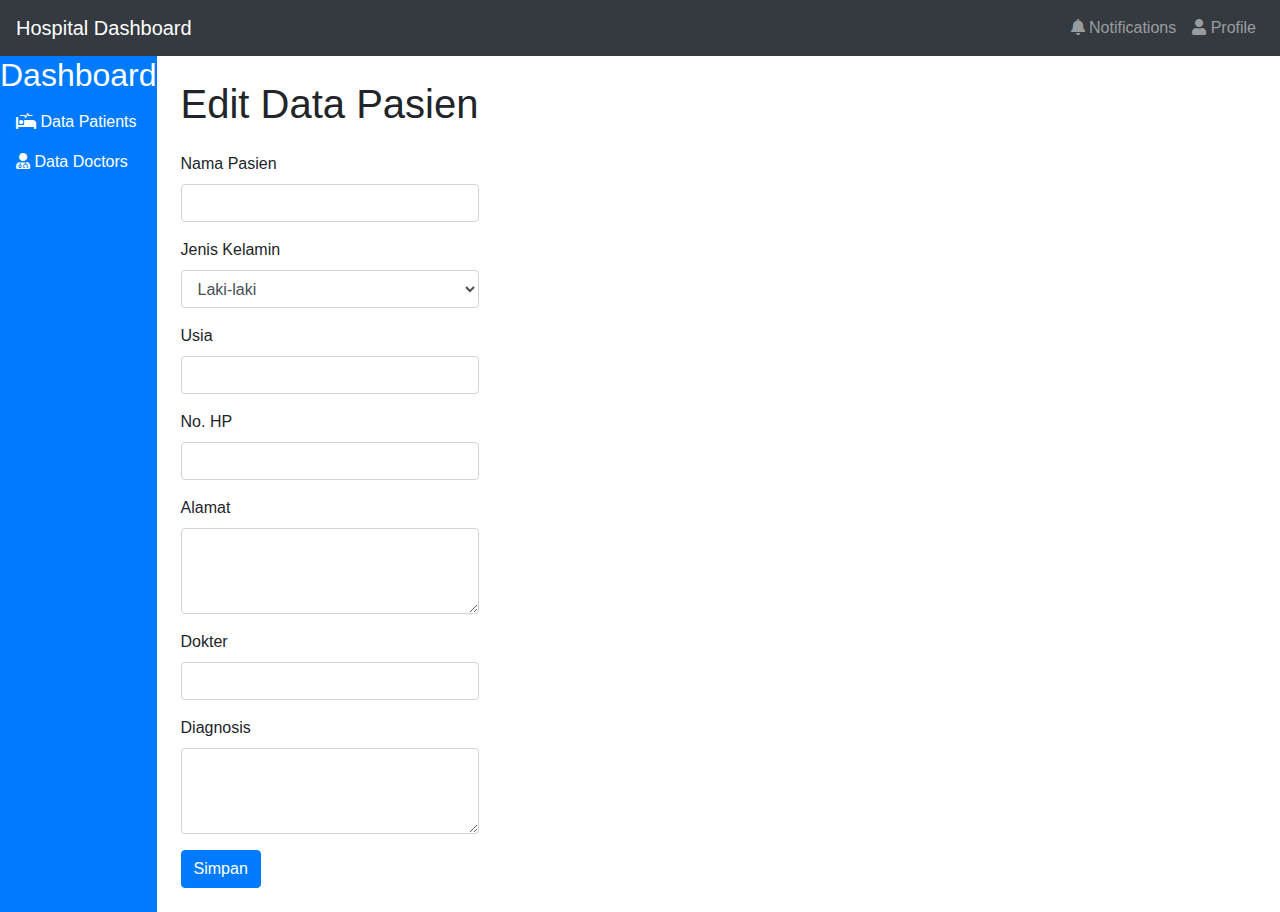
<file: template/edit.html>
<!DOCTYPE html>
<html lang="en">
<head>
  <meta charset="UTF-8">
  <meta name="viewport" content="width=device-width, initial-scale=1.0">
  <title>Tambah Data Pasien</title>
  <link href="https://stackpath.bootstrapcdn.com/bootstrap/4.5.2/css/bootstrap.min.css" rel="stylesheet">
  <link href="https://cdnjs.cloudflare.com/ajax/libs/font-awesome/5.15.3/css/all.min.css" rel="stylesheet">
</head>
<body>
  <nav class="navbar navbar-expand-lg navbar-dark bg-dark">
    <a class="navbar-brand" href="#">Hospital Dashboard</a>
    <button class="navbar-toggler" type="button" data-toggle="collapse" data-target="#navbarNav" aria-controls="navbarNav" aria-expanded="false" aria-label="Toggle navigation">
      <span class="navbar-toggler-icon"></span>
    </button>
    <div class="collapse navbar-collapse" id="navbarNav">
      <ul class="navbar-nav ml-auto">
        <li class="nav-item">
          <a class="nav-link" href="#"><i class="fas fa-bell"></i> Notifications</a>
        </li>
        <li class="nav-item">
          <a class="nav-link" href="#"><i class="fas fa-user"></i> Profile</a>
        </li>
      </ul>
    </div>
  </nav>
  <div class="d-flex">
    <div class="sidebar bg-primary">
      <h2 class="text-center text-white">Dashboard</h2>
      <a href="index.html#patients" class="d-block py-2 px-3 text-white"><i class="fas fa-procedures"></i> Data Patients</a>
      <a href="#" class="d-block py-2 px-3 text-white"><i class="fas fa-user-md"></i> Data Doctors</a>
    </div>
    <div class="content p-4">
      <h1 class="mb-4">Edit Data Pasien </h1>
      <div class="form-container">
        <form id="insertForm">
          <div class="form-group">
            <label for="pasienName">Nama Pasien</label>
            <input id="pasienName" type="text" class="form-control" name="pasienName" required>
          </div>
          <div class="form-group">
            <label for="gender">Jenis Kelamin</label>
            <select class="form-control" id="gender" name="gender" required>
              <option value="Laki-laki">Laki-laki</option>
              <option value="Perempuan">Perempuan</option>
            </select>
          </div>
          <div class="form-group">
            <label for="usia">Usia</label>
            <input type="text" class="form-control" id="usia" name="usia" required>
          </div>
          <div class="form-group">
            <label for="phoneNumber">No. HP</label>
            <input type="text" class="form-control" id="phonenumber" name="phonenumber" required>
          </div>
          <div class="form-group">
            <label for="alamat">Alamat</label>
            <textarea class="form-control" id="alamat" name="alamat" rows="3" required></textarea>
          </div>
          <div class="form-group">
            <label for="doctorName">Dokter</label>
            <input type="text" class="form-control" id="doctorName" name="doctor" required>
          </div>
          <div class="form-group">
            <label for="diagnosis">Diagnosis</label>
            <textarea class="form-control" id="diagnosis" name="diagnosis" rows="3" required></textarea>
          </div>
          <button id="submitButton" type="button" class="btn btn-primary">Simpan</button>
        </form>
      </div>
    </div>
  </div>

  <script src="https://code.jquery.com/jquery-3.5.1.slim.min.js"></script>
  <script src="https://cdn.jsdelivr.net/npm/@popperjs/core@2.5.4/dist/umd/popper.min.js"></script>
  <script src="https://stackpath.bootstrapcdn.com/bootstrap/4.5.2/js/bootstrap.min.js"></script>
  <script type="module" src="../js/fetch_edit.js"></script>
  <script type="module" src="../js/controller/put.js"></script>
</body>
</html>
</file>
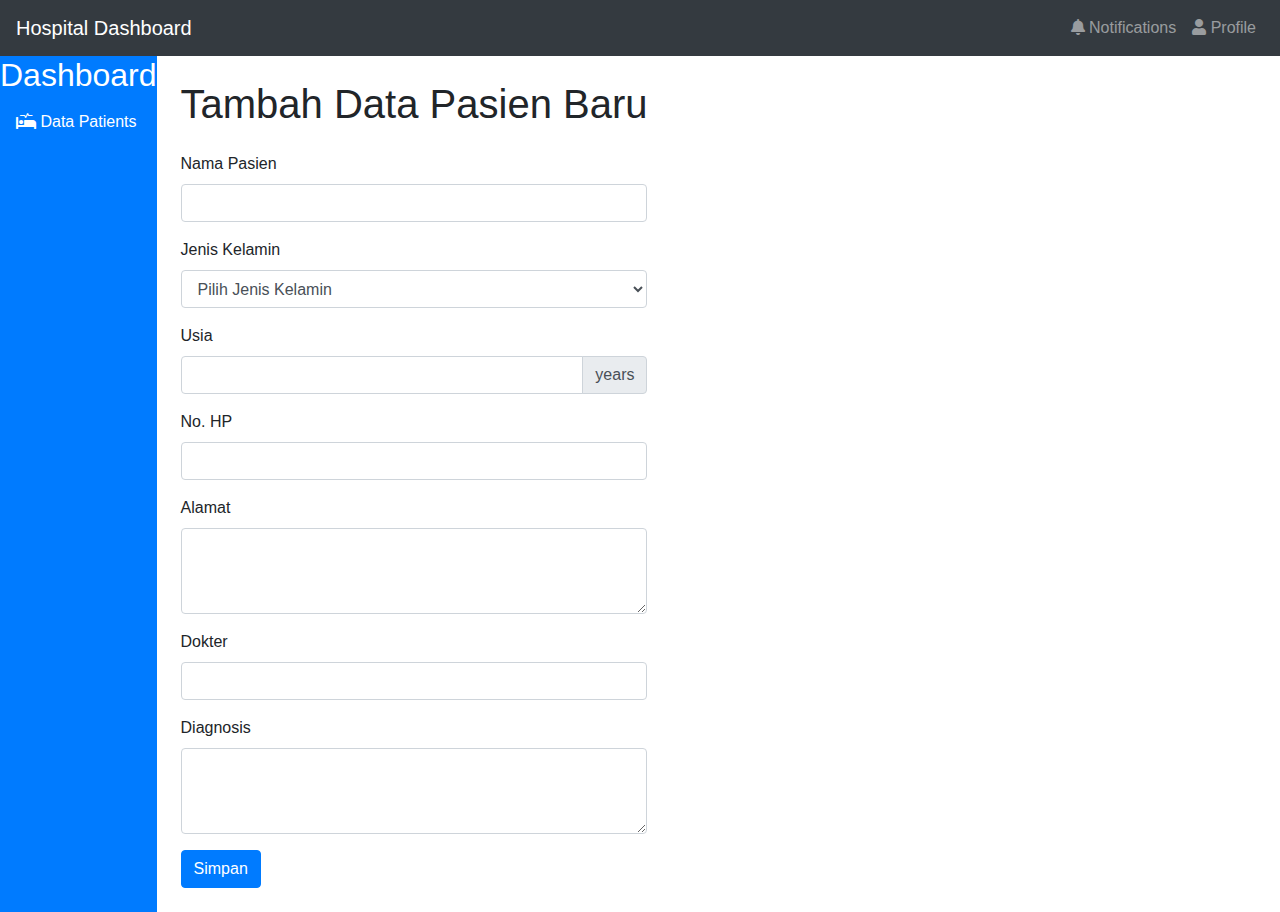
<file: template/insert.html>
<!DOCTYPE html>
<html lang="en">
<head>
  <meta charset="UTF-8">
  <meta name="viewport" content="width=device-width, initial-scale=1.0">
  <title>Tambah Data Pasien</title>
  <link href="https://stackpath.bootstrapcdn.com/bootstrap/4.5.2/css/bootstrap.min.css" rel="stylesheet">
  <link href="https://cdnjs.cloudflare.com/ajax/libs/font-awesome/5.15.3/css/all.min.css" rel="stylesheet">
  <script type="module" src="../js/controller/post.js"></script>
</head>
<body>
  <nav class="navbar navbar-expand-lg navbar-dark bg-dark">
    <a class="navbar-brand" href="#">Hospital Dashboard</a>
    <button class="navbar-toggler" type="button" data-toggle="collapse" data-target="#navbarNav" aria-controls="navbarNav" aria-expanded="false" aria-label="Toggle navigation">
      <span class="navbar-toggler-icon"></span>
    </button>
    <div class="collapse navbar-collapse" id="navbarNav">
      <ul class="navbar-nav ml-auto">
        <li class="nav-item">
          <a class="nav-link" href="#"><i class="fas fa-bell"></i> Notifications</a>
        </li>
        <li class="nav-item">
          <a class="nav-link" href="#"><i class="fas fa-user"></i> Profile</a>
        </li>
      </ul>
    </div>
  </nav>
  <div class="d-flex">
    <div class="sidebar bg-primary">
      <h2 class="text-center text-white">Dashboard</h2>
      <a href="index.html#patients" class="d-block py-2 px-3 text-white"><i class="fas fa-procedures"></i> Data Patients</a>
    </div>
    <div class="content p-4">
      <h1 class="mb-4">Tambah Data Pasien Baru</h1>
      <div class="form-container">
        <form id="insertForm">
          <div class="form-group">
            <label for="pasienName">Nama Pasien</label>
            <input id="pasienName" type="text" class="form-control" name="pasienName" required>
          </div>
          <div class="form-group">
            <label for="gender">Jenis Kelamin</label>
            <select class="form-control" id="gender" name="gender" required>
              <option hidden>Pilih Jenis Kelamin</option>
              <option>Laki-laki</option>
              <option>Perempuan</option>
            </select>
          </div>
          <div class="form-group">
            <label for="usia">Usia</label>
            <div class="input-group">
              <input type="number" class="form-control" id="usia" name="usia" min="0" required>
              <div class="input-group-append">
                <span class="input-group-text" id="usiaText">years</span>
              </div>
            </div>
            <div id="usiaError" class="error"></div>
          </div>
          <div class="form-group">
            <label for="phonenumber">No. HP</label>
            <input type="text" class="form-control" id="phonenumber" name="phonenumber" required>
          </div>                  
          <div class="form-group">
            <label for="alamat">Alamat</label>
            <textarea class="form-control" id="alamat" name="alamat" rows="3" required></textarea>
          </div>
          <div class="form-group">
            <label for="doctor">Dokter</label>
            <input type="text" class="form-control" id="name" name="doctor" required>
          </div>
          <div class="form-group">
            <label for="diagnosis">Diagnosis</label>
            <textarea class="form-control" id="diagnosis" name="diagnosis" rows="3" required></textarea>
          </div>
          <button id="submitButton" type="button" class="btn btn-primary">Simpan</button>
        </form>
      </div>
    </div>
  </div>
  <script src="https://code.jquery.com/jquery-3.5.1.slim.min.js"></script>
  <script src="https://cdn.jsdelivr.net/npm/@popperjs/core@2.5.4/dist/umd/popper.min.js"></script>
  <script src="https://stackpath.bootstrapcdn.com/bootstrap/4.5.2/js/bootstrap.min.js"></script>
  <script>
    document.getElementById('phonenumber').addEventListener('input', function (e) {
      this.value = this.value.replace(/[^0-9]/g, '');
    });
  </script>
</body>
</html>
</file>
